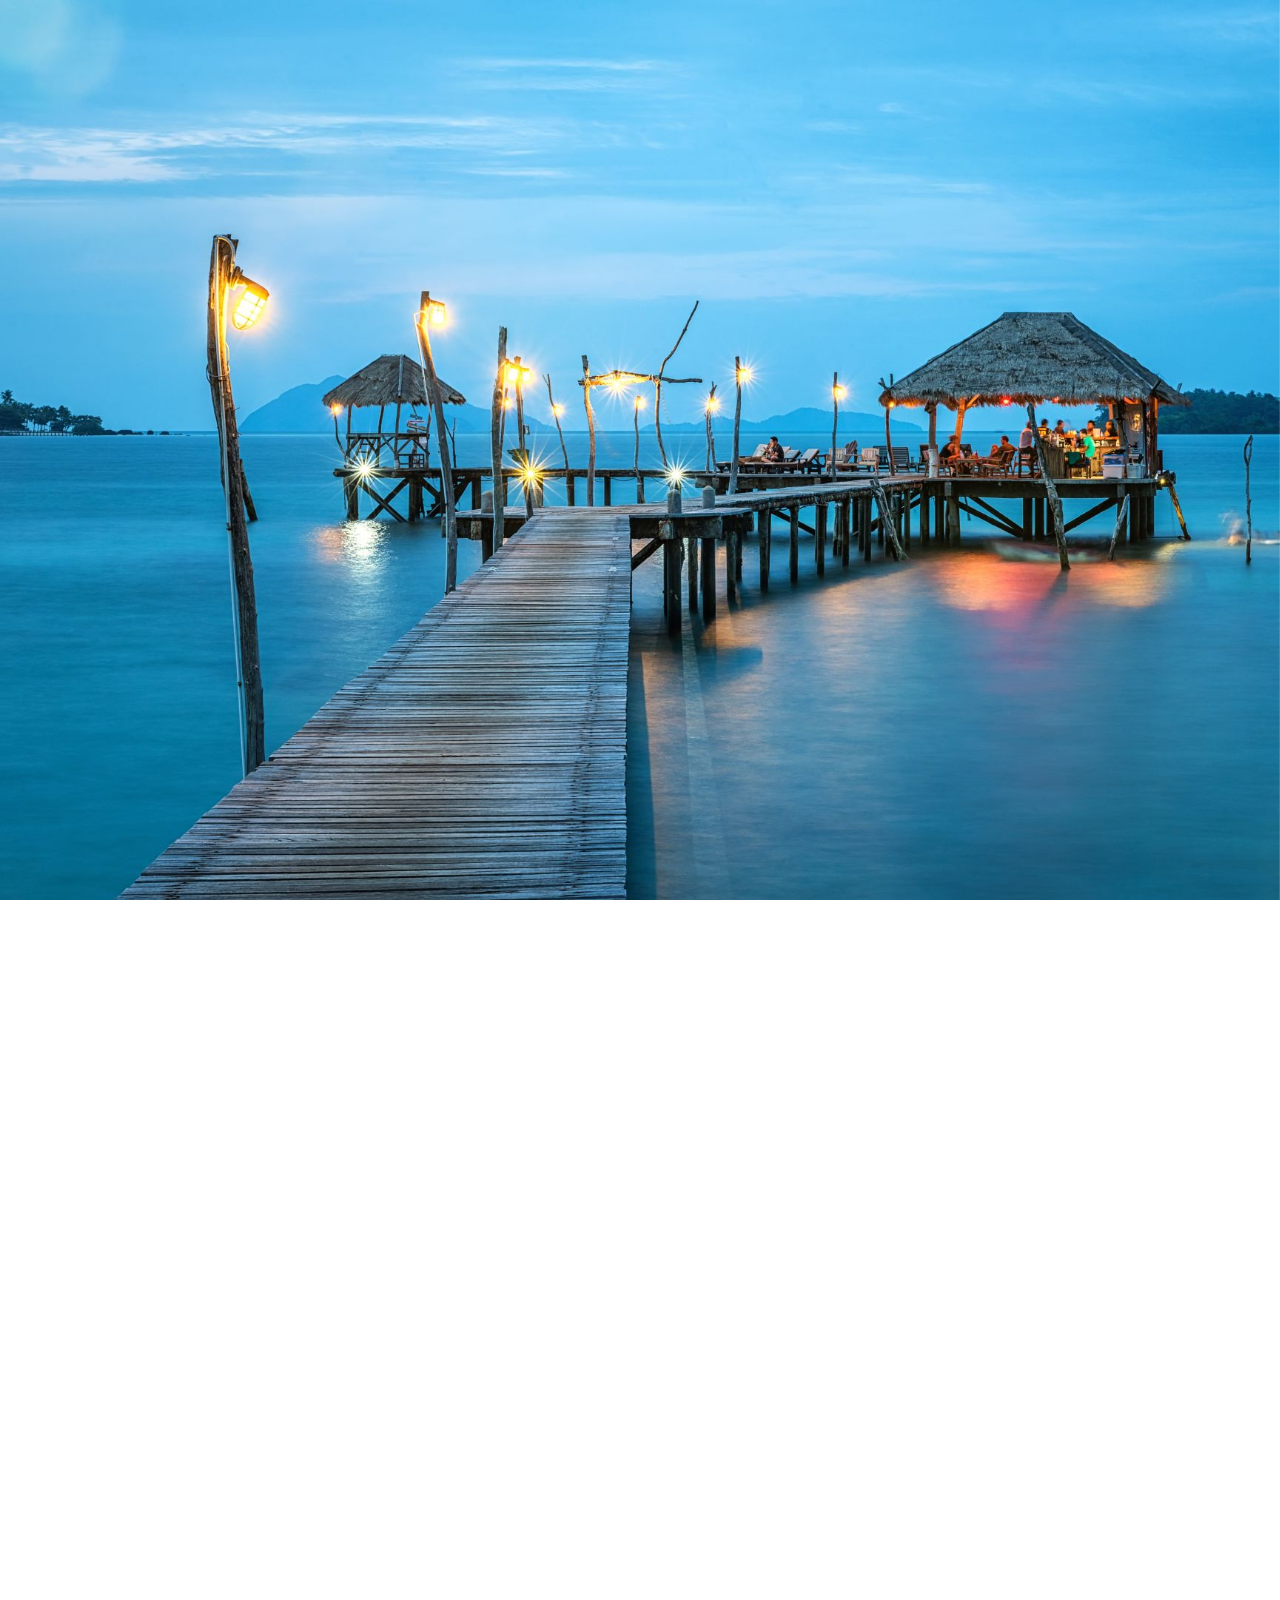
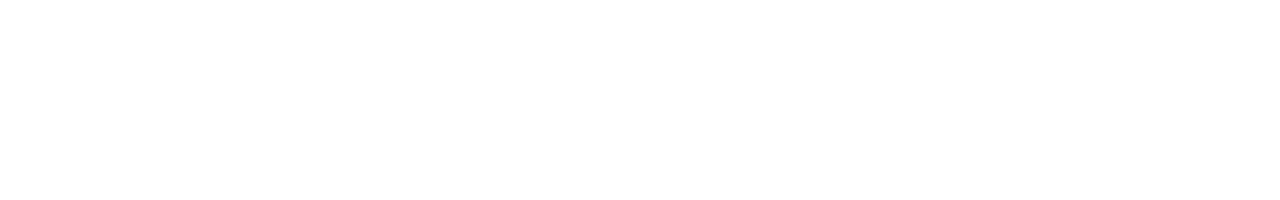
<file: index.html>
<!DOCTYPE html>
<html lang="en" >
    <head>
        <meta charset="UTF-8" />
        <meta name="viewport" content="width=device-width, initial-scale=1.0" />
        <title>Bellview Resorts</title>
        <link rel="icon" type="image/x-icon" href="img/logo-ico.ico">
        <link rel="stylesheet" href="css/hoja.css">
        <link rel="preconnect" href="https://fonts.googleapis.com">
<link rel="preconnect" href="https://fonts.gstatic.com" crossorigin>
<link href="https://fonts.googleapis.com/css2?family=Poly&display=swap" rel="stylesheet">
    </head>
    <body>
        
        <header>
            
            <div class="texto-background">
                <div class="nav">
                    <!-- <img id="logo-main" src="img/logo-gif.gif" alt="logo gif">  -->
                    <ul>
                       
                           <li><a href="#">MAIN</a>  </li>
                           <li><a href="html/gallery.html">GALLERY</a></li>
                           <li><a href="html/about.html">ABOUT US</a></li>
                           <li><a href="html/events.html">EVENTS</a></li>
                           <li><a href="html/contact.html">CONTACT US</a></li>
                    </ul>
                  
                   </div>
                <h1>Bellview Resorts    <img id="logo-main" src="./img/logo-gif.gif" alt="logo gif"> </h1>
               
                 
                <p class="cartel-scroll">Scroll Down</p>
               
            </div>
            
            
        
        </header>
        
        <div class="container">
            <q>Life is made up of moments, small pieces of glittering mica in a long stretch of gray cement</q>
            <p>
                Welcome to Bellview Resorts.. 
            </p>
            <p>
                We will take good care of you. Lorem ipsum dolor sit amet consectetur adipisicing elit. Aliquam impedit debitis eligendi repudiandae ea iste dolores, odit incidunt modi doloribus exercitationem autem eius repellat consequatur expedita voluptatum reiciendis neque aperiam.
                Consectetur illum eligendi architecto beatae itaque quibusdam ipsum enim obcaecati! Deserunt quas explicabo harum voluptatem eveniet, inventore accusantium tempora at eum labore perspiciatis, eos maxime dolorem dicta ut! Quos, perspiciatis.
                
            </p>
        </div>
        <div class="slider"></div>
        <script src="https://cdnjs.cloudflare.com/ajax/libs/gsap/3.11.3/gsap.min.js" integrity="sha512-gmwBmiTVER57N3jYS3LinA9eb8aHrJua5iQD7yqYCKa5x6Jjc7VDVaEA0je0Lu0bP9j7tEjV3+1qUm6loO99Kw==" crossorigin="anonymous" referrerpolicy="no-referrer"></script> 
        <script src="./scripts/app.js"></script>
    </body>

</html>
</file>
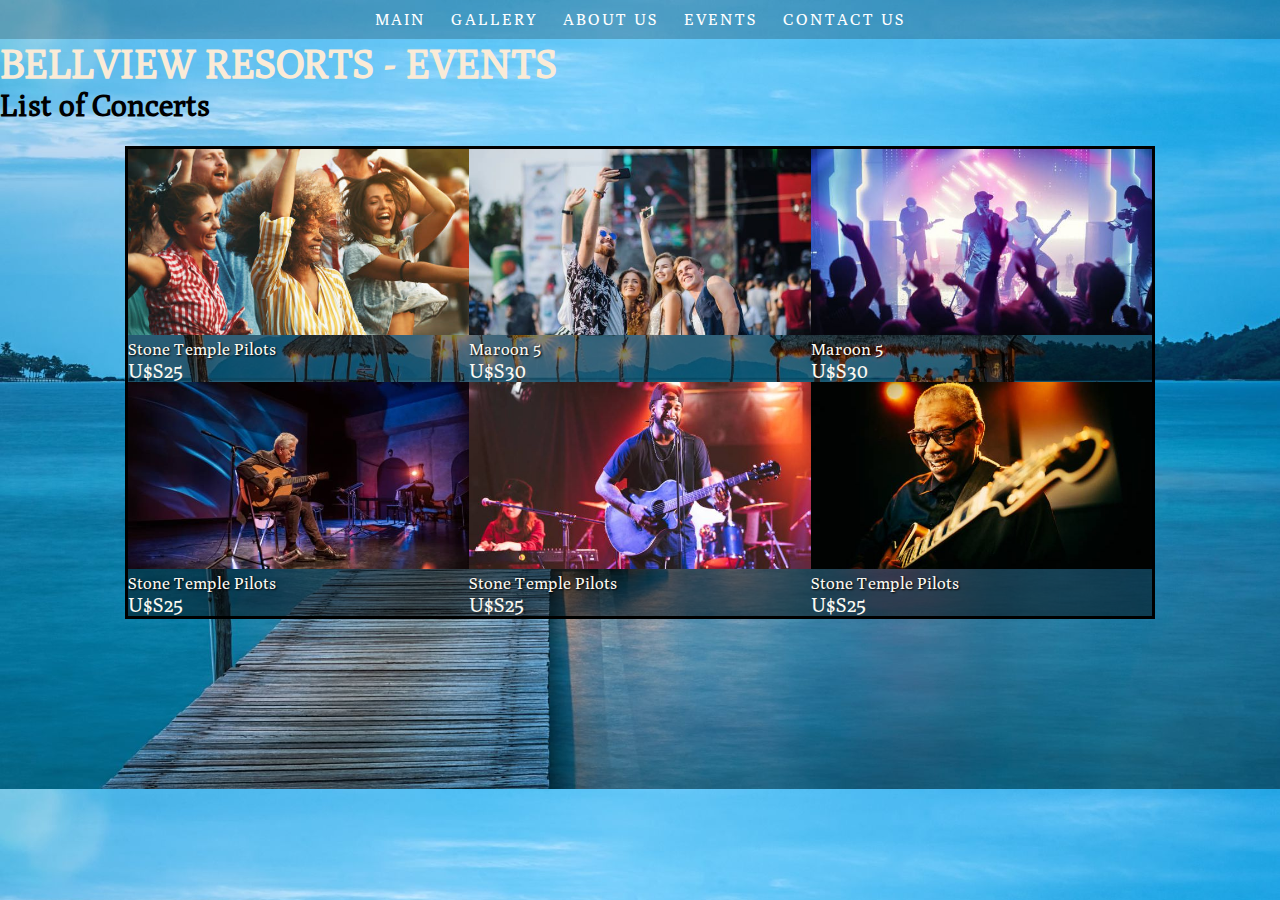
<file: html/events.html>
<!DOCTYPE html>
<html lang="en">
<head>
    <meta charset="UTF-8">
    <meta http-equiv="X-UA-Compatible" content="IE=edge">
    <meta name="viewport" content="width=device-width, initial-scale=1.0">
    <title>BELLVIEW - EVENTS</title>
    <link rel="icon" type="image/x-icon" href="../img/logo-ico.ico">
    <link rel="preconnect" href="https://fonts.gstatic.com" crossorigin>
<link href="https://fonts.googleapis.com/css2?family=Poly&display=swap" rel="stylesheet">
    <link rel="stylesheet" href="../css/hoja_event.css">
</head>
<body>
    <header>
        <section class="wrapper">
            <div class="nav">
                <!-- <img id="logo-main" src="../img/logo-gif.gif" alt="logo gif">  -->
                <ul>
                   
                       <li><a href="../index.html">MAIN</a>  </li>
                       <li><a href="gallery.html">GALLERY</a></li>
                       <li><a href="about.html">ABOUT US</a></li>
                       <li><a href="#">EVENTS</a></li>
                       <li><a href="contact.html">CONTACT US</a></li>
                </ul>
              
               </div>
               <h1>BELLVIEW RESORTS - EVENTS</h1>    
    </header>

    <div class="col-sm-6">
         <h2>List of Concerts</h2>
          <br>
            <div class="cont-cards">
              <div class="card">
                        <img class="card-img-top" src="../img/conciertos/concert1.jpg" alt="Card image cap">
                        <div class="card-body">
                        <h5 class="card-title">Stone Temple Pilots</h5>
                        <p class="card-text">U$S25 </p>
                        </div>
              </div>
            
            
            
              <div class="card">
                        <img class="card-img-top" src="../img/conciertos/concert2.jpg" alt="Card image cap">
                        <div class="card-body">
                        <h5 class="card-title">Maroon 5</h5>
                        <p class="card-text">U$S30 </p>
                        </div>
                                    
              </div>
               <div class="card">
                    <img class="card-img-top" src="../img/conciertos/concert3.jpg" alt="Card image cap">
                    <div class="card-body">
                    <h5 class="card-title">Maroon 5</h5>
                    <p class="card-text">U$S30 </p>
                    </div> 
                </div>        
              <div class="card">
                            <img class="card-img-top" src="../img/conciertos/concert4.jpg" alt="Card image cap">
                            <div class="card-body">
                            <h5 class="card-title">Stone Temple Pilots</h5>
                            <p class="card-text">U$S25 </p>
                            </div>
                </div>
                 <div class="card">
                            <img class="card-img-top" src="../img/conciertos/concert5.jpg" alt="Card image cap">
                            <div class="card-body">
                            <h5 class="card-title">Stone Temple Pilots</h5>
                            <p class="card-text">U$S25 </p>
                            </div>
                  </div>
                  <div class="card">
                            <img class="card-img-top" src="../img/conciertos/concert6.jpg" alt="Card image cap">
                            <div class="card-body">
                            <h5 class="card-title">Stone Temple Pilots</h5>
                            <p class="card-text">U$S25 </p>
                              </div>
                    </div>
            </div>
            
      </div>
      
     
      

</body>
</html>
</file>
<file: css/hoja.css>
@import url("https://fonts.googleapis.com/css?family=Almendra");
* {
  padding: 0;
  margin: 0;
}

html {
  margin: 0;
  padding: 0;
  width: 100%;
  height: 100%;
  overflow: hidden;
  font-family: poly, Arial, Helvetica, sans-serif;
  font-size: 40px;
}

body {
  color: white;
  margin: 0;
  padding: 0;
  -webkit-perspective: 1px;
          perspective: 1px;
  -webkit-transform-style: preserve-3d;
          transform-style: preserve-3d;
  height: 100%;
  width: 100%;
  overflow-y: scroll;
  overflow-x: hidden;
}

header {
  -webkit-box-sizing: border-box;
          box-sizing: border-box;
  min-height: 100vh;
  position: relative;
  -webkit-transform-style: inherit;
          transform-style: inherit;
  width: 100vw;
  text-align: center;
  text-transform: uppercase;
}

header h1 {
  margin: 0;
  position: absolute;
  top: 20%;
  left: 30%;
  -webkit-transform: translate(-50%, -50%);
          transform: translate(-50%, -50%);
  text-shadow: -5px 0px 7px black;
}

/* header,
header:before {
    background: 50% 50% / cover;
} */
header::before {
  content: "";
  position: absolute;
  top: 0;
  left: 0;
  right: 0;
  bottom: 0;
  display: block;
  background: url(../img/playa_chica.jpg);
  background-size: cover;
  /* 
    transform-origin: center center 0;
     transform: translateZ(-1px) scale(2); 
     z-index: -1; 
    min-height: 100vh; */
}

.container {
  /* z-index: 2; */
  position: absolute;
  top: 100vh;
  background: #013f51;
  line-height: 30px;
  font-weight: lighter;
  padding: 40px;
  color: grey;
  font-size: 16px;
}

#logo-main {
  /* display:flex;
    align-content:flex-start;   */
  width: 100px;
  margin-top: 10px;
}

.texto-background {
  height: 700px;
  /* Flebox */
  display: -webkit-box;
  display: -ms-flexbox;
  display: flex;
  -webkit-box-orient: vertical;
  -webkit-box-direction: normal;
      -ms-flex-direction: column;
          flex-direction: column;
  -webkit-box-pack: justify;
      -ms-flex-pack: justify;
          justify-content: space-between;
  position: fixed;
  top: 0;
  left: 0;
  width: 100%;
  height: 100%;
  -webkit-transform: translateY(100%);
          transform: translateY(100%);
}

header p {
  display: -webkit-box;
  display: -ms-flexbox;
  display: flex;
  font-size: 22px;
  color: black;
  -ms-flex-line-pack: end;
      align-content: flex-end;
  margin-left: 10px;
}

.container q {
  font-size: x-large;
}

.intro {
  position: fixed;
  top: 0;
  left: 0;
  width: 100%;
  height: 100%;
  -webkit-transform: translateY(100%);
          transform: translateY(100%);
}

.slider {
  position: fixed;
  top: 0;
  left: 0;
  background-color: #18181a;
  width: 100%;
  height: 100%;
  -webkit-transform: translateY(100%);
          transform: translateY(100%);
}

.nav {
  background-color: rgba(0, 0, 0, 0.2);
  width: 100%;
  position: -webkit-sticky;
  position: sticky;
  top: 0;
  /* it does not reposition right away,
               but determines at which point it sticks */
}

.nav ul {
  text-align: center;
}

.nav ul li a {
  color: #fff;
  display: block;
  text-decoration: none;
  font-size: 16px;
  letter-spacing: 2px;
  font-weight: 200;
  padding: 10px;
  -webkit-transition: all ease 0.5s;
  transition: all ease 0.5s;
}

.nav ul li a:hover {
  background-color: #211b4385;
}

.nav ul li {
  list-style: none;
  display: inline-block;
}

@media (max-width: 600px) {
  body {
    font-size: 12px;
  }
  header::before {
    content: "";
    position: absolute;
    top: 0;
    left: 0;
    right: 0;
    bottom: 0;
    display: block;
    background: url(../img/playa_chica.jpg);
    background-size: cover;
    /* 
        transform-origin: center center 0;
         transform: translateZ(-1px) scale(2); 
         z-index: -1; 
        min-height: 100vh; */
  }
}

@media only screen and (max-width: 600px) {
  .nav ul li {
    display: -webkit-box;
    display: -ms-flexbox;
    display: flex;
    -webkit-box-orient: horizontal;
    -webkit-box-direction: normal;
        -ms-flex-direction: row;
            flex-direction: row;
    -webkit-box-pack: center;
        -ms-flex-pack: center;
            justify-content: center;
  }
  header h1 {
    font-size: 35PX;
    -webkit-transform: translate(-25%, 50%);
            transform: translate(-25%, 50%);
    text-shadow: -5px 0px 7px black;
    text-align: center;
  }
  #logo-main {
    margin-top: 20px;
  }
}
/*# sourceMappingURL=hoja.css.map */
</file>
<file: css/hoja_event.css>
* {
  padding: 0;
  margin: 0;
}

html {
  margin: 0;
  padding: 0;
  font-family: poly, Arial, Helvetica, sans-serif;
  font-size: 20px;
}

body {
  background-image: url("../img/playa_chica.jpg");
  background-repeat: repeat-y;
  background-size: cover;
}

.nav {
  background-color: rgba(0, 0, 0, 0.2);
  width: 100%;
}

.nav ul {
  text-align: center;
}

.nav ul li {
  list-style: none;
  display: inline-block;
}

.nav ul li a {
  color: #fff;
  display: block;
  text-decoration: none;
  font-size: 16px;
  letter-spacing: 2px;
  font-weight: 200;
  padding: 10px;
  -webkit-transition: all ease 0.5s;
  transition: all ease 0.5s;
}

.nav ul li a:hover {
  background-color: #211b4385;
}

.nav {
  position: -webkit-sticky;
  position: sticky;
  top: 0;
  /* it does not reposition right away,
             but determines at which point it sticks */
}

.cont-cards {
  width: 80%;
  display: -ms-grid;
  display: grid;
  -webkit-box-orient: horizontal;
  -webkit-box-direction: normal;
      -ms-flex-direction: row;
          flex-direction: row;
  -ms-grid-columns: 1fr 1fr 1fr;
      grid-template-columns: 1fr 1fr 1fr;
  -webkit-box-align: center;
      -ms-flex-align: center;
          align-items: center;
  -webkit-box-pack: center;
      -ms-flex-pack: center;
          justify-content: center;
  padding: 0;
  border: solid black;
  margin: auto;
}

.card {
  z-index: 1;
  border: 0;
  -webkit-transition: 0.4s;
  transition: 0.4s;
  width: 100%;
  background-color: rgba(0, 0, 0, 0.5);
}

.card:hover {
  -webkit-transform: scale(1.3);
          transform: scale(1.3);
  -webkit-box-shadow: 0 10px 40px 0 rgba(0, 0, 0, 0.7);
          box-shadow: 0 10px 40px 0 rgba(0, 0, 0, 0.7);
  z-index: 2;
}

.card-title {
  color: #fbf9f2;
  font-weight: 400;
  text-shadow: 1px 1px 2px black;
}

.card-text {
  color: #fbf9f2;
  font-weight: 500;
}

.card-img-top {
  width: 100%;
}

h1 {
  color: antiquewhite;
}

@media only screen and (max-width: 600px) {
  .cont-cards {
    width: 100%;
    -webkit-box-orient: horizontal;
    -webkit-box-direction: normal;
        -ms-flex-direction: row;
            flex-direction: row;
    -ms-grid-columns: 100%;
        grid-template-columns: 100%;
  }
  .nav ul {
    display: -ms-grid;
    display: grid;
    -webkit-box-orient: horizontal;
    -webkit-box-direction: normal;
        -ms-flex-direction: row;
            flex-direction: row;
    height: 100%;
  }
  .card:hover {
    -webkit-transform: unset;
            transform: unset;
  }
}
/*# sourceMappingURL=hoja_event.css.map */
</file>
